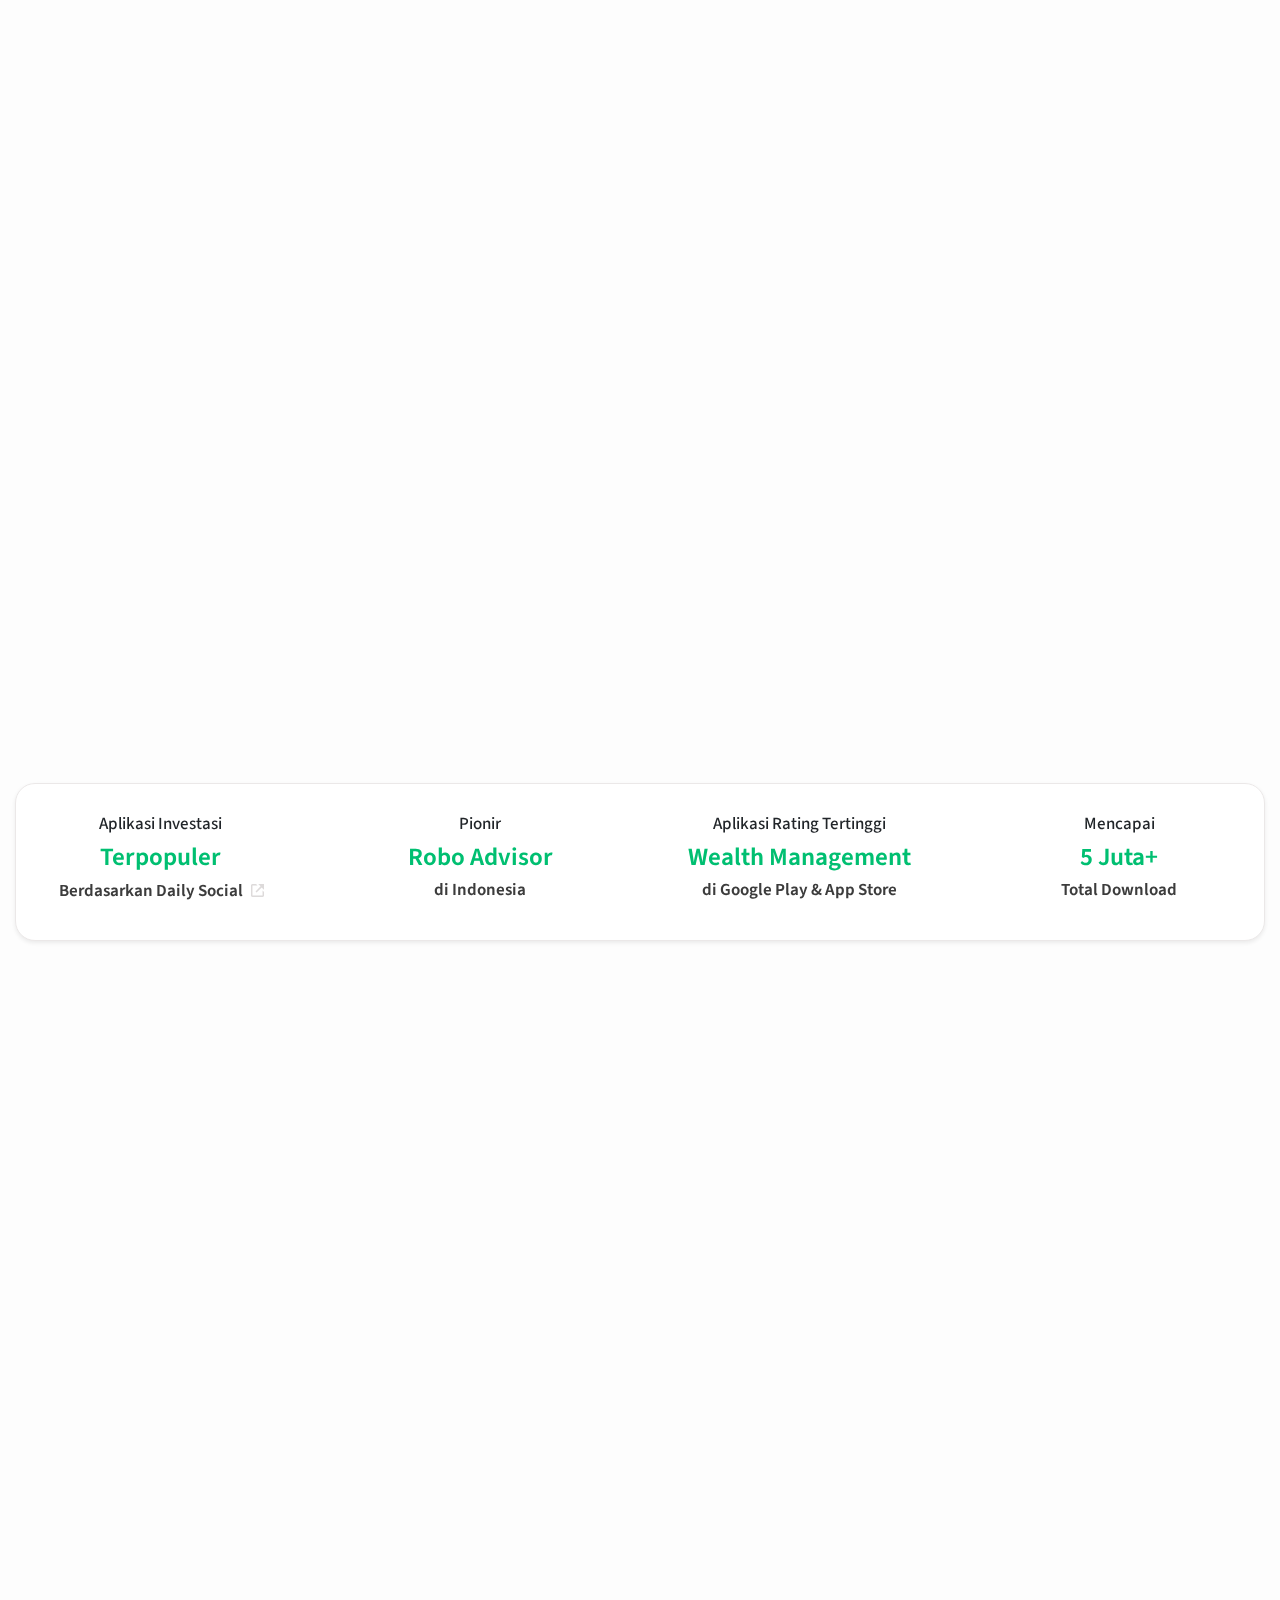
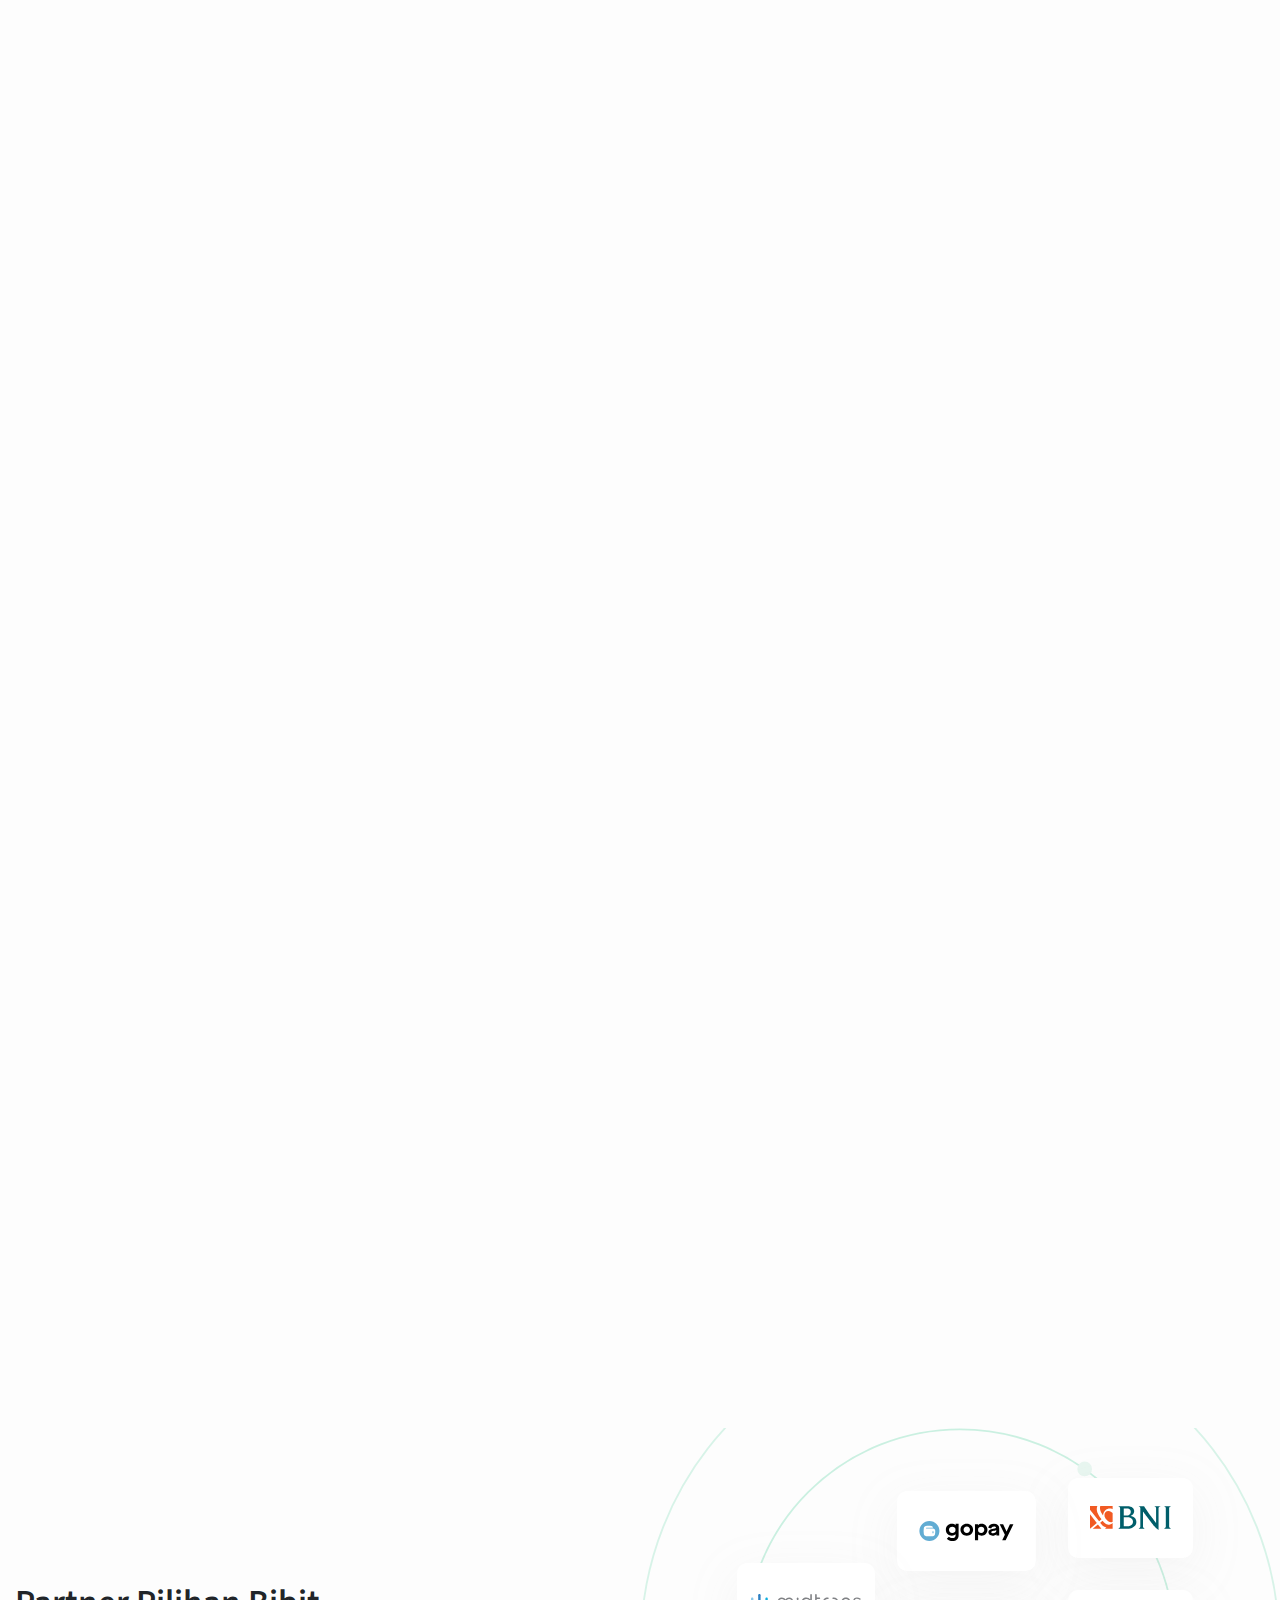
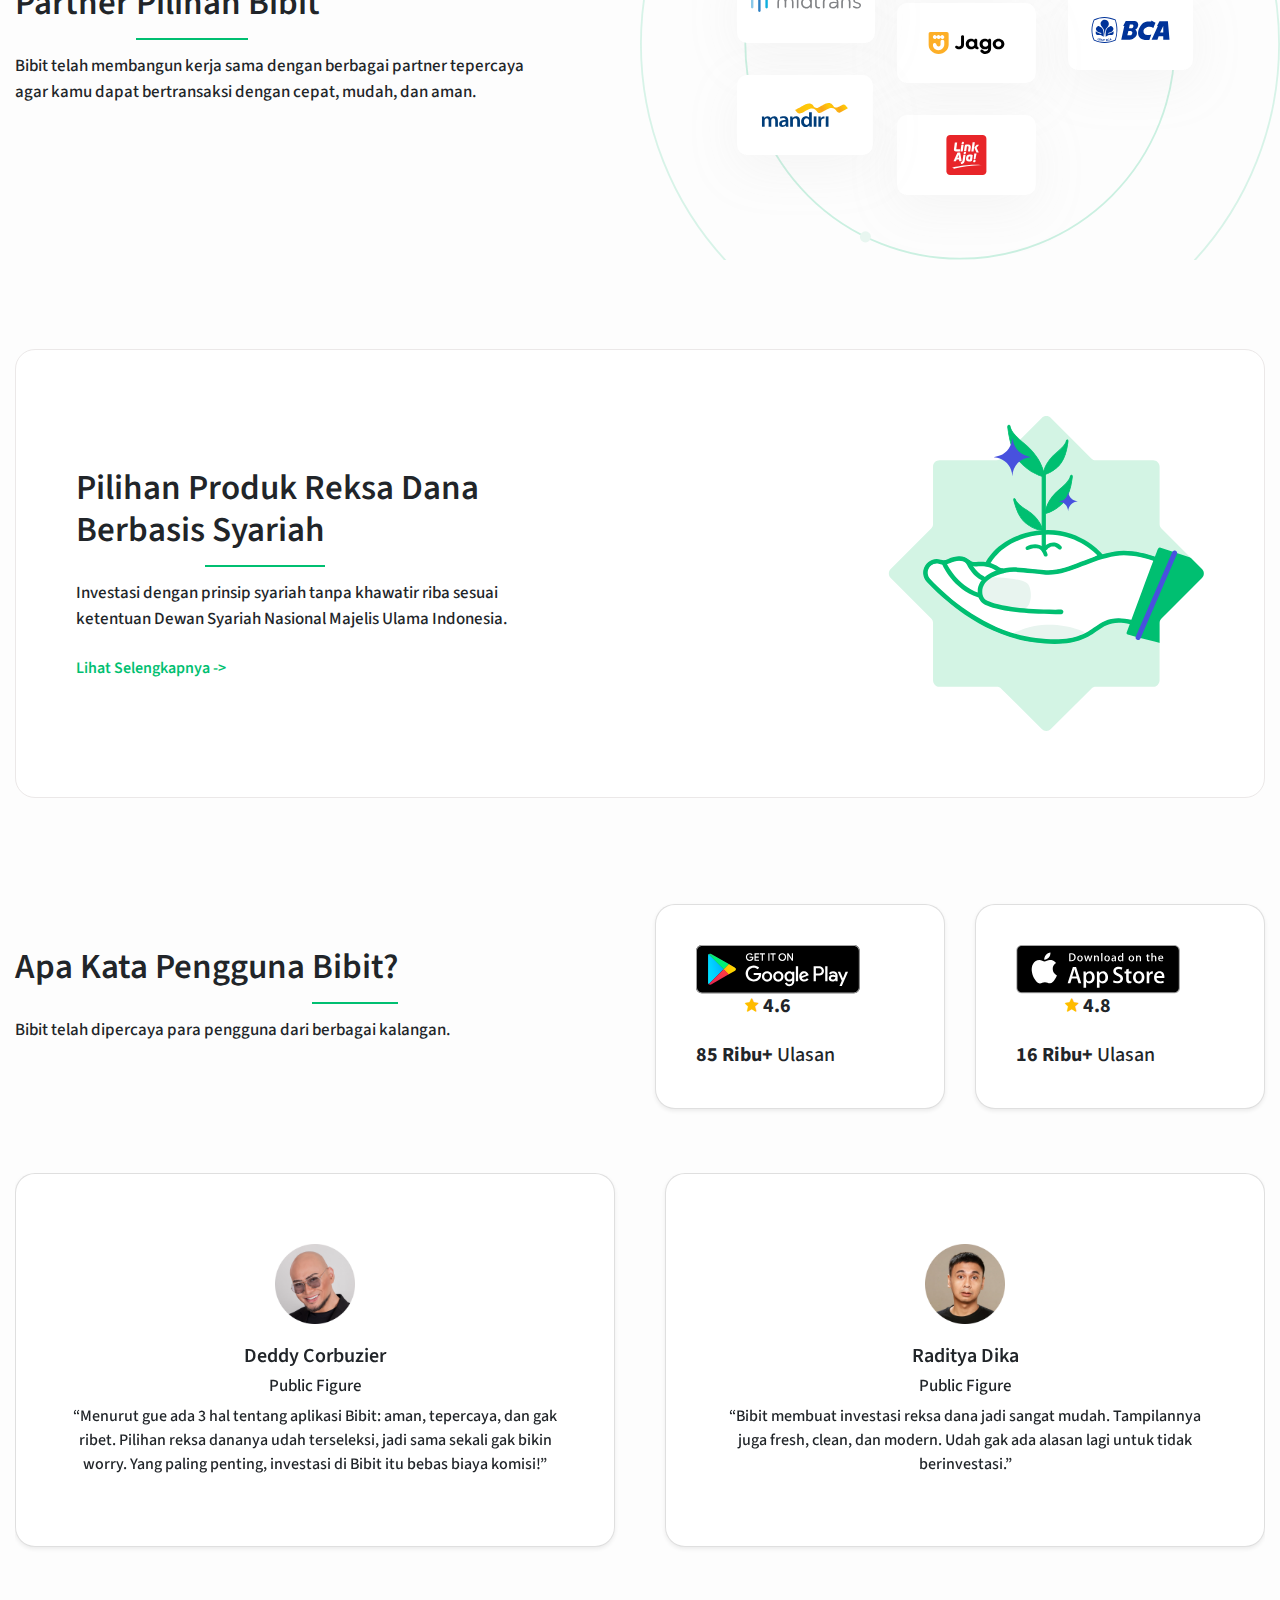
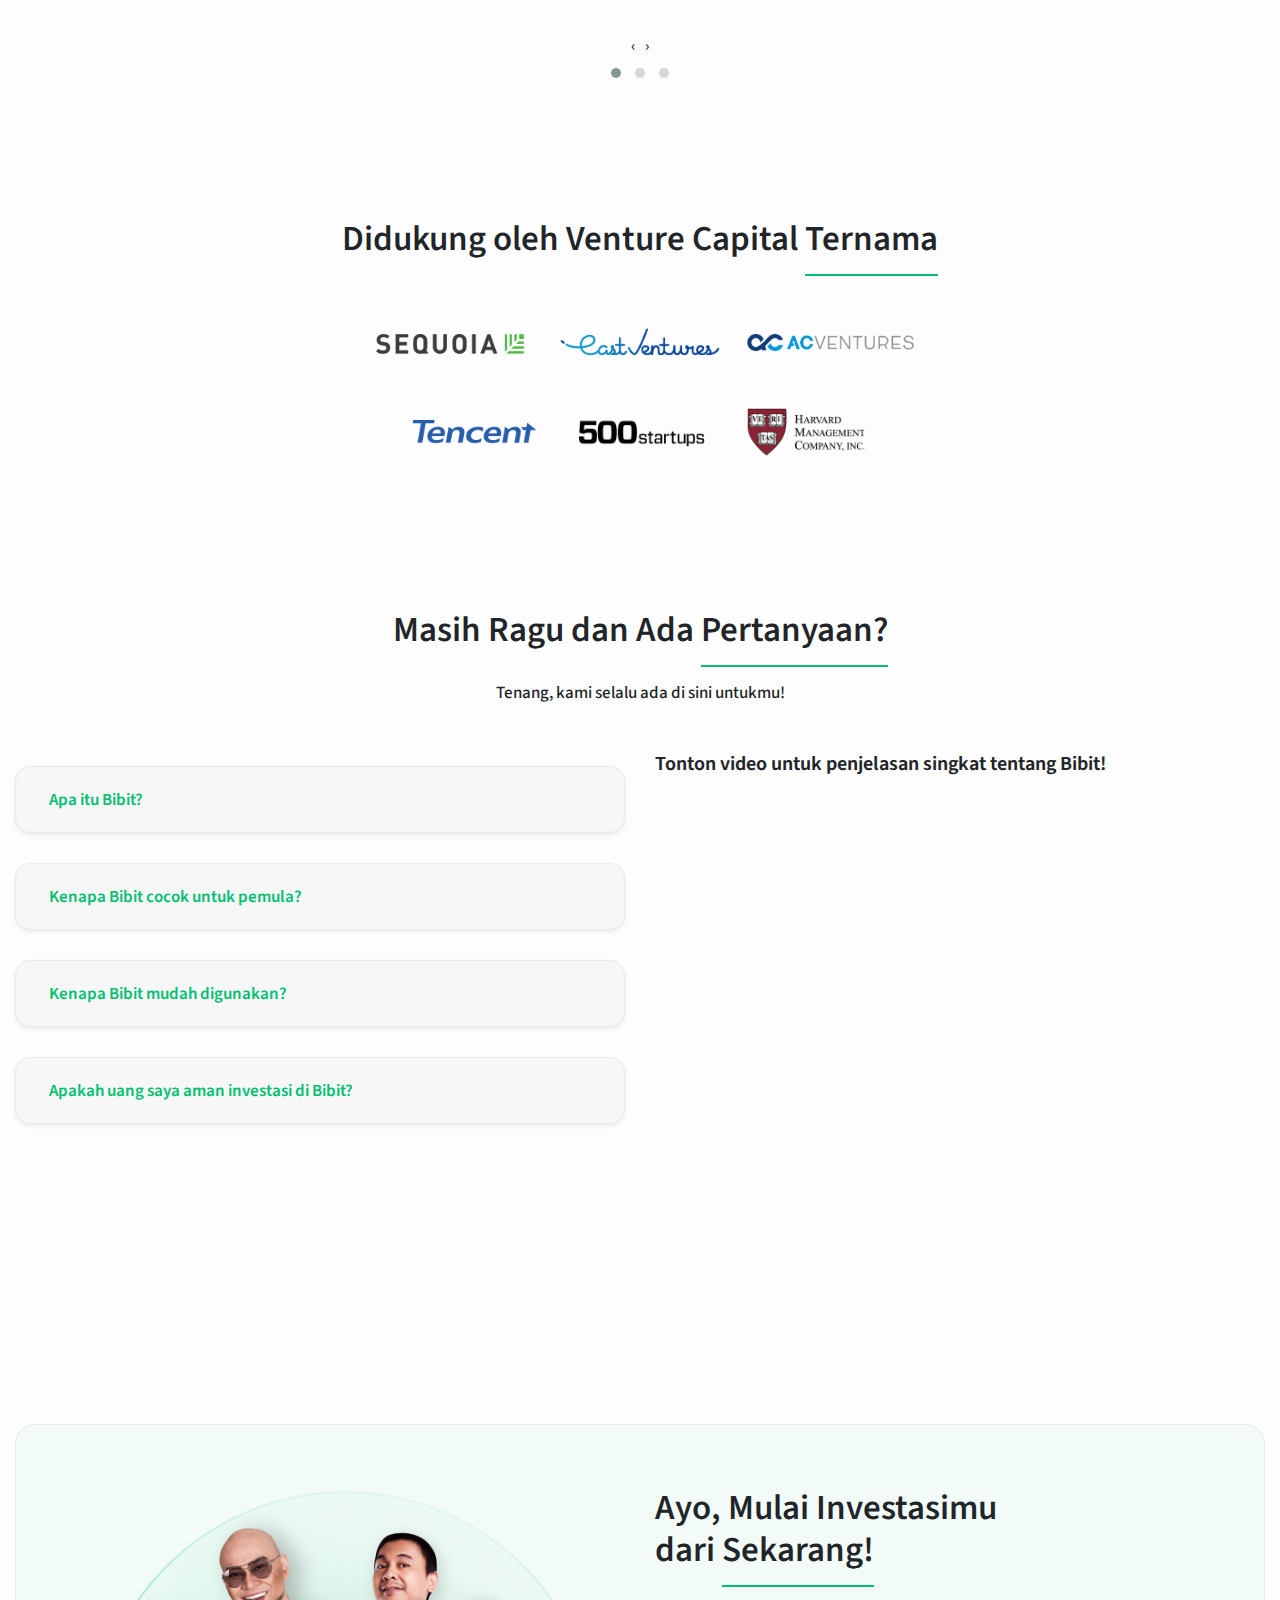
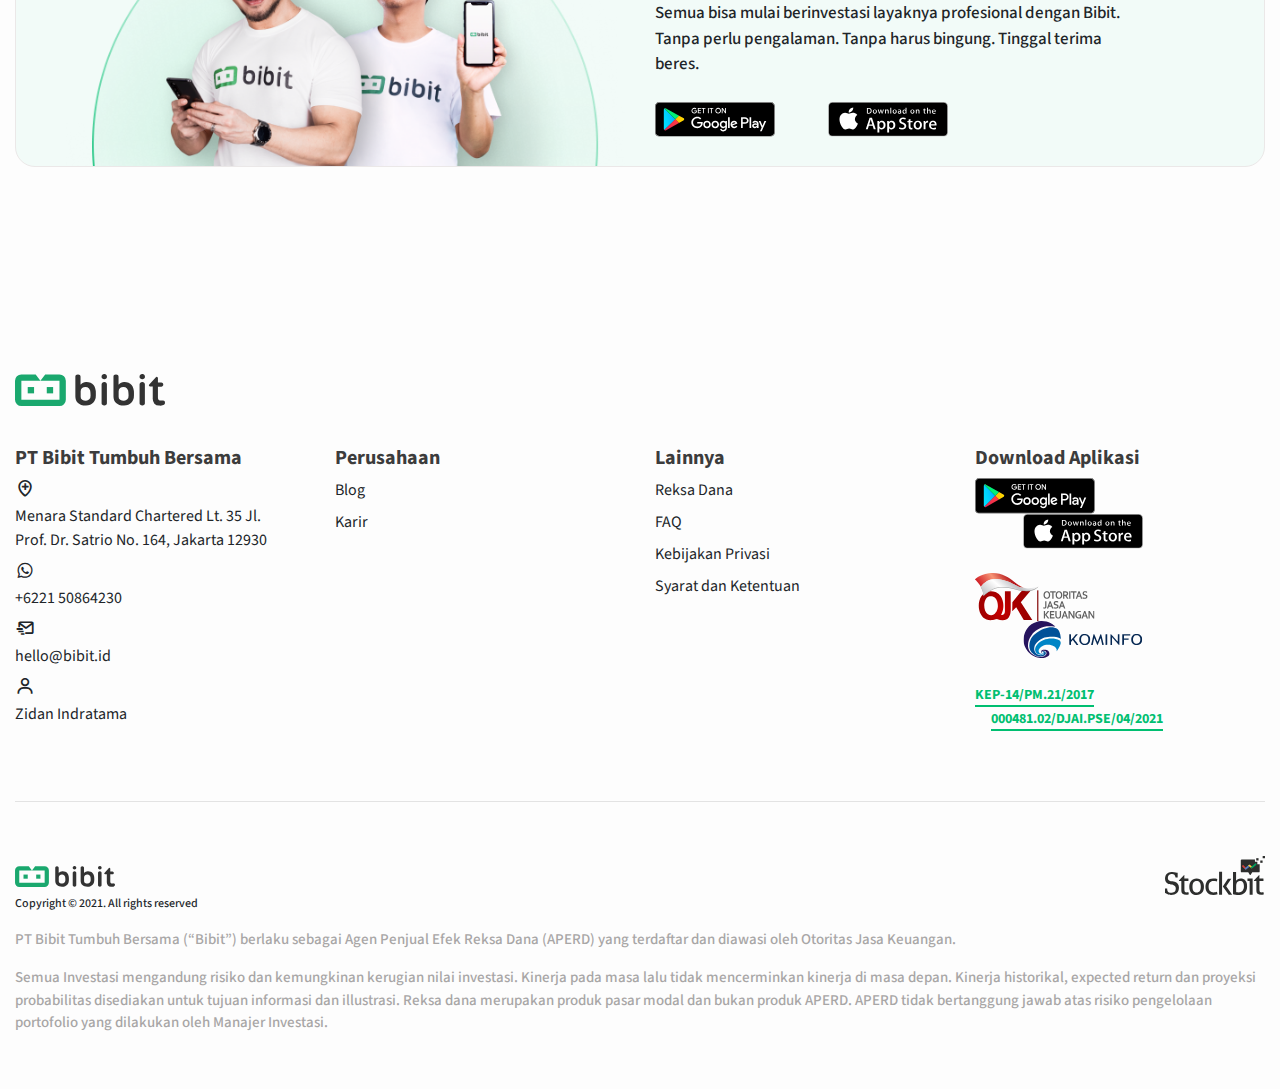
<file: index.html>
<!DOCTYPE html>
<html lang="en">
  <head>
    <meta charset="UTF-8" />
    <meta name="viewport" content="width=device-width, initial-scale=1.0" />

    <link
      rel="apple-touch-icon"
      sizes="180x180"
      href="assets/favicon/favicon.ico"
    />
    <link
      rel="icon"
      type="image/png"
      sizes="152x152"
      href="assets/favicon/bibit-152px.png"
    />
    <link
      rel="icon"
      type="image/png"
      sizes="120x120"
      href="assets/favicon/bibit-120px.png"
    />

    <!-- Primary Meta Tags -->
    <title>Bibit - Robo Advisor Investasi Reksadana</title>
    <meta name="title" content="Bibit - Robo Advisor Investasi Reksadana" />
    <meta
      name="description"
      content="Bibit clone dibuat oleh Zidan Indratama untuk keperluan Ulangan Akhir Semester"
    />

    <!-- Open Graph / Facebook -->
    <meta property="og:type" content="website" />
    <meta property="og:url" content="https://metatags.io/" />
    <meta
      property="og:title"
      content="Bibit - Robo Advisor Investasi Reksadana"
    />
    <meta
      property="og:description"
      content="Bibit clone dibuat oleh Zidan Indratama untuk keperluan Ulangan Akhir Semester"
    />
    <meta property="og:image" content="assets/images/gambar_buat_meta.JPG" />

    <!-- Twitter -->
    <meta property="twitter:card" content="summary_large_image" />
    <meta property="twitter:url" content="https://metatags.io/" />
    <meta
      property="twitter:title"
      content="Bibit - Robo Advisor Investasi Reksadana"
    />
    <meta
      property="twitter:description"
      content="Bibit clone dibuat oleh Zidan Indratama untuk keperluan Ulangan Akhir Semester"
    />
    <meta
      property="twitter:image"
      content="assets/images/gambar_buat_meta.JPG"
    />

    <!-- =====BOX ICONS===== -->
    <link
      href="https://cdn.jsdelivr.net/npm/boxicons@2.0.5/css/boxicons.min.css"
      rel="stylesheet"
    />

    <!-- ===== FONT AWESOME ===== -->
    <link
      rel="stylesheet"
      href="https://cdnjs.cloudflare.com/ajax/libs/font-awesome/5.11.2/css/all.min.css"
    />

    <!-- ===== AOS ===== -->
    <link href="https://unpkg.com/aos@2.3.1/dist/aos.css" rel="stylesheet" />

    <!-- ===== CSS ===== -->
    <link rel="stylesheet" href="assets/css/style.css" />
    <script src="https://unpkg.com/aos@2.3.1/dist/aos.js"></script>

    <!-- Bootstrap CSS -->
    <link
      rel="stylesheet"
      href="https://stackpath.bootstrapcdn.com/bootstrap/4.3.1/css/bootstrap.min.css"
      integrity="sha384-ggOyR0iXCbMQv3Xipma34MD+dH/1fQ784/j6cY/iJTQUOhcWr7x9JvoRxT2MZw1T"
      crossorigin="anonymous"
    />

    <link rel="stylesheet" href="assets/owl-carousel/owl.carousel.min.css" />
    <link
      rel="stylesheet"
      href="assets/owl-carousel/owl.theme.default.min.css"
    />
  </head>

  <body>
    <!--===== HEADER =====-->
    <header class="satu-header">
      <nav class="nav__jidan bd-grid">
        <div>
          <a href="index.html" class="nav__logo"
            ><img src="assets/images/logo-bibit.svg" alt="" class="img-fluid"
          /></a>
        </div>

        <div class="nav__toggle" id="nav-toggle">
          <i class="bx bx-menu-alt-right"></i>
        </div>

        <div class="nav__menu" id="nav-menu">
          <div class="nav__close" id="nav-close">
            <i class="bx bx-x"></i>
          </div>

          <ul class="nav__list align-items-center">
            <li class="nav__item">
              <a href="#home" class="nav__link">Home</a>
            </li>
            <li class="nav__item">
              <a href="#keunggulan" class="nav__link">Keunggulan</a>
            </li>
            <li class="nav__item">
              <a href="#sistem__keamanan" class="nav__link">Keamanan</a>
            </li>
            <li class="nav__item">
              <a href="#kata__pengguna" class="nav__link">Kata Pengguna</a>
            </li>
            <li class="nav__item">
              <a href="#faq__section" class="nav__link">FAQ</a>
            </li>
            <li class="nav__item">
              <a
                href="assets/pages/login.html"
                class="nav__link btn btn-lg button__nav btn-two"
                >Login</a
              >
            </li>
          </ul>
        </div>
      </nav>
    </header>

    <!--===== HERO LARGE SECTION =====-->
    <section class="hero mt-5 d-none d-xl-block" id="home">
      <div class="container">
        <div class="row mt-5">
          <div class="col-md-6 hero__text">
            <h1 class="hero__big">Investasi Reksa Dana</h1>
            <h1 class="hero__big">
              untuk
              <!-- <span class="hero__text-span hero__text-active">Pemula</span> -->
              <span class="hero__text-span hero__text-active">Pemula</span>
              <span class="hero__text-span">Mahasiswa</span>
              <span class="hero__text-span">Karyawan</span>
              <span class="hero__text-span">Wirausaha</span>
              <span class="hero__text-span">Pensiunan</span>
              <span class="hero__text-span">Semua</span>
            </h1>
            <p class="hero__description">
              Bikin uang kamu bekerja lebih keras demi
              <br />
              masa depan kamu.
            </p>
            <div class="hero__app">
              <div class="row">
                <div class="col-12">
                  <a href="">
                    <img
                      src="assets/images/app-store.svg"
                      class="image__app-hero img-fluid mr-3 mb-3"
                      alt=""
                    />
                  </a>
                  <a href=""
                    ><img
                      src="assets/images/play-store.svg"
                      class="image__app-hero img-fluid mb-3"
                      alt=""
                  /></a>
                </div>
                <div class="col-12 mt-4">
                  <a href=""
                    ><img
                      src="assets/images/logo-ojk.svg"
                      class="image__app-hero img-fluid mr-4"
                      alt=""
                  /></a>
                  <a href=""
                    ><img
                      src="assets/images/logo-kominfo.svg"
                      class="image__app-hero img-fluid"
                      alt=""
                  /></a>
                </div>
              </div>
            </div>
          </div>
          <div class="col-md-6 text-right hero__image-col">
            <img
              src="assets/images/hero-rev-2.svg"
              alt=""
              class="hero__image--bibit img-fluid"
            />
          </div>
        </div>
      </div>
    </section>

    <!--===== HERO MEDIUM SECTION =====-->
    <section class="hero mt-5 d-xl-none" id="home">
      <div class="container">
        <div class="row mt-5">
          <div class="col-md-12 hero__text text-center">
            <h1 class="hero__big">Investasi Reksa Dana</h1>
            <h1 class="hero__big">
              untuk
              <!-- <span class="hero__text-span hero__text-active">Pemula</span> -->
              <span class="text__hero-span-medium text__hero-medium-active"
                >Pemula</span
              >
              <span class="text__hero-span-medium">Mahasiswa</span>
              <span class="text__hero-span-medium">Karyawan</span>
              <span class="text__hero-span-medium">Wirausaha</span>
              <span class="text__hero-span-medium">Pensiunan</span>
              <span class="text__hero-span-medium">Semua</span>
            </h1>
            <p class="hero__description">
              Bikin uang kamu bekerja lebih keras demi
              <br />
              masa depan kamu.
            </p>
            <div class="hero__app">
              <div class="row">
                <div class="col-12">
                  <a href="">
                    <img
                      src="assets/images/app-store.svg"
                      class="image__app-hero img-fluid mr-3 mb-3"
                      alt=""
                    />
                  </a>
                  <a href=""
                    ><img
                      src="assets/images/play-store.svg"
                      class="image__app-hero img-fluid mb-3"
                      alt=""
                  /></a>
                </div>
                <div class="col-12 mt-4">
                  <a href=""
                    ><img
                      src="assets/images/logo-ojk.svg"
                      class="image__app-hero img-fluid mr-4"
                      alt=""
                  /></a>
                  <a href=""
                    ><img
                      src="assets/images/logo-kominfo.svg"
                      class="image__app-hero img-fluid"
                      alt=""
                  /></a>
                </div>
              </div>
            </div>
          </div>
        </div>
      </div>
    </section>

    <!--===== PENCAPAIAN LARGE SECTION =====-->
    <section
      class="pencapaian d-none d-xl-block"
      id="pencapaian"
      data-aos="fade-up"
      data-aos-duration="3000"
    >
      <div class="container">
        <div class="pencapaian__box shadow-sm">
          <div class="row text-center">
            <div class="col-3">
              <div class="pencapaian__box-content">
                <h4 class="pencapaian__title">Aplikasi Investasi</h4>
                <h2 class="pencapaian__big-title">Terpopuler</h2>
                <h3 class="pencapaian__medium-title">
                  <a href="" class="pencapaian__medium-link"
                    >Berdasarkan Daily Social</a
                  >
                  <i class="bx bx-link-external pencapaian__medium-icon"></i>
                </h3>
              </div>
            </div>
            <div class="col-3">
              <div class="pencapaian__box-content">
                <h4 class="pencapaian__title">Pionir</h4>
                <h2 class="pencapaian__big-title">Robo Advisor</h2>
                <h3 class="pencapaian__medium-title">di Indonesia</h3>
              </div>
            </div>
            <div class="col-3">
              <div class="pencapaian__box-content">
                <h4 class="pencapaian__title">Aplikasi Rating Tertinggi</h4>
                <h2 class="pencapaian__big-title">Wealth Management</h2>
                <h3 class="pencapaian__medium-title">
                  di Google Play & App Store
                </h3>
              </div>
            </div>
            <div class="col-3">
              <div class="pencapaian__box-content">
                <h4 class="pencapaian__title">Mencapai</h4>
                <h2 class="pencapaian__big-title">5 Juta+</h2>
                <h3 class="pencapaian__medium-title">Total Download</h3>
              </div>
            </div>
          </div>
        </div>
      </div>
    </section>

    <!--===== PENCAPAIAN MEDIUM SECTION =====-->
    <section
      class="pencapaian d-xl-none"
      id="pencapaian"
      data-aos="fade-up"
      data-aos-duration="3000"
    >
      <div class="container">
        <div class="owl-container mt-5">
          <div id="owl-carousel-pencapaian" class="owl-carousel owl-theme">
            <div class="item mb-5">
              <div
                class="card flex-fill shadow-sm h-100 pencapaian__box-medium"
              >
                <div class="card-body">
                  <div class="text-center">
                    <h4 class="pencapaian__title">Aplikasi Investasi</h4>
                    <h2 class="pencapaian__big-title">Terpopuler</h2>
                    <h3 class="pencapaian__medium-title">
                      <a href="" class="pencapaian__medium-link"
                        >Berdasarkan Daily Social</a
                      >
                      <i
                        class="bx bx-link-external pencapaian__medium-icon"
                      ></i>
                    </h3>
                  </div>
                </div>
              </div>
            </div>
            <div class="item mb-5">
              <div class="mb-5">
                <div
                  class="card flex-fill shadow-sm h-100 pencapaian__box-medium"
                >
                  <div class="card-body">
                    <div class="text-center">
                      <h4 class="pencapaian__title">Pionir</h4>
                      <h2 class="pencapaian__big-title">Robo Advisor</h2>
                      <h3 class="pencapaian__medium-title">di Indonesia</h3>
                    </div>
                  </div>
                </div>
              </div>
            </div>
            <div class="item mb-5">
              <div class="mb-5">
                <div
                  class="card flex-fill shadow-sm h-100 pencapaian__box-medium"
                >
                  <div class="card-body">
                    <div class="text-center">
                      <h4 class="pencapaian__title">
                        Aplikasi Rating Tertinggi
                      </h4>
                      <h2 class="pencapaian__big-title">Wealth Management</h2>
                      <h3 class="pencapaian__medium-title">
                        di Google Play & App Store
                      </h3>
                    </div>
                  </div>
                </div>
              </div>
            </div>
            <div class="item mb-5">
              <div class="mb-5">
                <div
                  class="card flex-fill shadow-sm h-100 pencapaian__box-medium"
                >
                  <div class="card-body">
                    <div class="text-center">
                      <h4 class="pencapaian__title">Mencapai</h4>
                      <h2 class="pencapaian__big-title">5 Juta+</h2>
                      <h3 class="pencapaian__medium-title">Total Download</h3>
                    </div>
                  </div>
                </div>
              </div>
            </div>
          </div>
        </div>
      </div>
    </section>

    <!--===== KEUNGGULAN SECTION =====-->
    <section class="keunggulan" id="keunggulan">
      <div class="container">
        <div
          class="title__section-heading text-center"
          data-aos="fade-up"
          data-aos-duration="3000"
        >
          <h1 class="big__title-heading">
            <span class="title__heading-noted">Keunggulan Investasi</span> Reksa
            Dana di Bibit
          </h1>
          <p class="title__heading-description">
            Bibit membantu investor pemula untuk memulai investasi tanpa perlu
            pengalaman.
          </p>
        </div>
        <div class="keunggulan__column">
          <div class="row">
            <div
              class="col-md-6 mb-5"
              data-aos="fade-up"
              data-aos-duration="3200"
            >
              <div class="card flex-fill shadow-sm keunggulan__column-content">
                <div class="card-body">
                  <div class="row align-items-center">
                    <div class="col-md-4">
                      <img
                        src="assets/images/value-1.svg"
                        alt=""
                        class="keunggulan__gambar img-fluid"
                      />
                    </div>
                    <div class="col-md-8">
                      <h3 class="keunggulan__title">Teknologi Robo Advisor</h3>
                      <p class="keunggulan__description">
                        Membantu seleksi reksa dana berkualitas yang sesuai
                        dengan profil risiko kamu.
                      </p>
                    </div>
                  </div>
                </div>
              </div>
            </div>
            <div
              class="col-md-6 mb-5"
              data-aos="fade-up"
              data-aos-duration="3400"
            >
              <div class="card flex-fill shadow-sm keunggulan__column-content">
                <div class="card-body">
                  <div class="row align-items-center">
                    <div class="col-md-4">
                      <img
                        src="assets/images/value-2.svg"
                        alt=""
                        class="keunggulan__gambar img-fluid"
                      />
                    </div>
                    <div class="col-md-8">
                      <h3 class="keunggulan__title">Gratis Biaya Komisi</h3>
                      <p class="keunggulan__description">
                        Gratis Biaya Komisi Semua transaksi pembelian dan
                        penjualan reksa dana tidak dipungut biaya komisi.
                      </p>
                    </div>
                  </div>
                </div>
              </div>
            </div>
            <div
              class="col-md-6 mb-5"
              data-aos="fade-up"
              data-aos-duration="3600"
            >
              <div class="card flex-fill shadow-sm keunggulan__column-content">
                <div class="card-body">
                  <div class="row align-items-center">
                    <div class="col-md-4">
                      <img
                        src="assets/images/value-3.svg"
                        alt=""
                        class="keunggulan__gambar img-fluid"
                      />
                    </div>
                    <div class="col-md-8">
                      <h3 class="keunggulan__title">Cairkan Kapan Saja</h3>
                      <p class="keunggulan__description">
                        Cairkan dana investasi kapan pun sewaktu kamu butuhkan
                        tanpa penalti.
                      </p>
                    </div>
                  </div>
                </div>
              </div>
            </div>
            <div
              class="col-md-6 mb-5"
              data-aos="fade-up"
              data-aos-duration="3800"
            >
              <div class="card flex-fill shadow-sm keunggulan__column-content">
                <div class="card-body">
                  <div class="row align-items-center">
                    <div class="col-md-4">
                      <img
                        src="assets/images/value-4.svg"
                        alt=""
                        class="keunggulan__gambar img-fluid"
                      />
                    </div>
                    <div class="col-md-8">
                      <h3 class="keunggulan__title">Mulai dari Rp100.000</h3>
                      <p class="keunggulan__description">
                        Investasi dapat kamu mulai tanpa harus mempunyai modal
                        yang besar.
                      </p>
                    </div>
                  </div>
                </div>
              </div>
            </div>
          </div>
        </div>
      </div>
    </section>

    <!--===== BERAGAM FITUR SECTION =====-->
    <section
      class="beragam__fitur"
      id="beragam__fitur"
      data-aos="fade-up"
      data-aos-duration="3200"
    >
      <div class="container">
        <div class="title__section-heading text-center">
          <h1 class="big__title-heading">
            Beragam Fitur yang
            <span class="title__heading-noted">Memudahkanmu Berinvestasi</span>
          </h1>
          <p class="title__heading-description">
            Bibit dirancang khusus untuk bantu kamu memulai investasi dengan
            mudah.
          </p>
        </div>
        <div class="beragam__fitur-lumayan">
          <div class="row align-items-center">
            <div class="col-9">
              <div class="tab-content" id="v-pills-tabContent">
                <div
                  class="tab-pane fade show active"
                  id="v-pills-goal"
                  role="tabpanel"
                  aria-labelledby="v-pills-goal-tab"
                >
                  <div class="fitur__content">
                    <div class="row align-items-center">
                      <div class="col-md-6">
                        <h3 class="fitur__description-title">
                          Rencanakan Investasi <br />
                          Sesuai Tujuan
                        </h3>
                        <p class="fitur__description-text">
                          Goal Setting membantu menghitung dan memantau target
                          dana agar kamu mencapai tujuan investasi dengan lebih
                          terencana.
                        </p>
                      </div>
                      <div class="col-md-6">
                        <img
                          src="assets/images/Goals-web.svg"
                          class="img-fluid"
                          alt=""
                        />
                      </div>
                    </div>
                  </div>
                </div>
                <div
                  class="tab-pane fade show"
                  id="v-pills-robo"
                  role="tabpanel"
                  aria-labelledby="v-pills-robo-tab"
                >
                  <div class="fitur__content">
                    <div class="row align-items-center">
                      <div class="col-md-6">
                        <h3 class="fitur__description-title">
                          Tinggal Ikutin Rekomendasi <br />
                          Robo Advisor
                        </h3>
                        <p class="fitur__description-text">
                          Robo Advisor memaksimalkan keuntungan kamu lewat
                          diversifikasi sambil menjaga risiko kamu.
                        </p>
                      </div>
                      <div class="col-md-6">
                        <img
                          src="assets/images/robo-advisor-web.svg"
                          class="img-fluid"
                          alt=""
                        />
                      </div>
                    </div>
                  </div>
                </div>
                <div
                  class="tab-pane fade show"
                  id="v-pills-autodebit"
                  role="tabpanel"
                  aria-labelledby="v-pills-autodebit-tab"
                >
                  <div class="fitur__content">
                    <div class="row align-items-center">
                      <div class="col-md-6">
                        <h3 class="fitur__description-title">
                          Nabung Berkala <br />

                          Secara Disiplin
                        </h3>
                        <p class="fitur__description-text">
                          Investasi rutin secara otomatis supaya kamu tetap
                          konsisten dan disiplin untuk mencapai target investasi
                          kamu.
                        </p>
                      </div>
                      <div class="col-md-6">
                        <img
                          src="assets/images/autodebit-web.svg"
                          class="img-fluid"
                          alt=""
                        />
                      </div>
                    </div>
                  </div>
                </div>
              </div>
            </div>
            <div class="col-3 nav__garis">
              <div
                class="nav flex-column nav-pills"
                id="v-pills-tab"
                role="tablist"
                aria-orientation="vertical"
              >
                <i
                  class="bx bx-up-arrow-alt arrow__keunggulan-atas text-center"
                ></i>
                <a
                  class="nav-link active"
                  id="v-pills-goal-tab"
                  data-toggle="pill"
                  href="#v-pills-goal"
                  role="tab"
                  aria-controls="v-pills-goal"
                  aria-selected="true"
                  >Goal Setting</a
                >
                <a
                  class="nav-link"
                  id="v-pills-robo-tab"
                  data-toggle="pill"
                  href="#v-pills-robo"
                  role="tab"
                  aria-controls="v-pills-robo"
                  aria-selected="false"
                  >Robo</a
                >
                <a
                  class="nav-link"
                  id="v-pills-autodebit-tab"
                  data-toggle="pill"
                  href="#v-pills-autodebit"
                  role="tab"
                  aria-controls="v-pills-autodebit"
                  aria-selected="false"
                  >Auto Debit</a
                >
                <i
                  class="
                    bx bx-down-arrow-alt
                    arrow__keunggulan-bawah
                    text-center
                  "
                ></i>
              </div>
            </div>
          </div>
        </div>
        <div class="beragam__fitur-kecil">
          <div class="">
            <div class="owl-carousel owl-theme" id="owl-carousel-fitur">
              <div class="text-center">
                <div class="beragam__fitur-content">
                  <h4 class="nama__fitur">Goal Setting</h4>
                  <h2 class="nama__fitur-tagline">
                    Rencanakan Investasi <br />Sesuai Tujuan
                  </h2>
                  <p class="nama__fitur-deskripsi">
                    Goal Setting membantu menghitung dan memantau target dana
                    agar kamu mencapai tujuan investasi dengan lebih terencana.
                  </p>
                  <img
                    src="assets/images/feature-1-mobile.svg"
                    alt=""
                    class="img-fluid gambar__fitur-mobile"
                  />
                </div>
              </div>
              <div class="text-center">
                <div class="beragam__fitur-content">
                  <h4 class="nama__fitur">Robo Advisor</h4>
                  <h2 class="nama__fitur-tagline">
                    Tinggal Ikutin <br />
                    Rekomendasi Robo Advisor
                  </h2>
                  <p class="nama__fitur-deskripsi">
                    Robo Advisor memaksimalkan keuntungan kamu lewat
                    diversifikasi sambil menjaga risiko kamu.
                  </p>
                  <img
                    src="assets/images/feature-2-mobile.svg"
                    alt=""
                    class="img-fluid gambar__fitur-mobile"
                  />
                </div>
              </div>
              <div class="text-center">
                <div class="beragam__fitur-content">
                  <h4 class="nama__fitur">Autodebit</h4>
                  <h2 class="nama__fitur-tagline">
                    Nabung Berkala<br />
                    Secara Disiplin
                  </h2>
                  <p class="nama__fitur-deskripsi">
                    Investasi rutin secara otomatis supaya kamu tetap konsisten
                    dan disiplin untuk mencapai target investasi kamu.
                  </p>
                  <img
                    src="assets/images/feature-3-mobile.svg"
                    alt=""
                    class="img-fluid gambar__fitur-mobile"
                  />
                </div>
              </div>
            </div>
          </div>
        </div>
      </div>
    </section>

    <!--===== SISTEM KEAMANAN BERLAPIS SECTION =====-->
    <section class="sistem__keamanan" id="sistem__keamanan">
      <div class="container">
        <div
          class="title__section-heading text-center"
          data-aos="fade-up"
          data-aos-duration="3000"
        >
          <h1 class="big__title-heading">
            <span class="title__heading-noted">Sistem Keamanan Berlapis</span>
          </h1>
          <p class="title__heading-description">
            Investasi reksa dana di Bibit dengan rasa aman dan nyaman.
          </p>
        </div>
        <div class="sistem__keamanan-content">
          <div class="row align-items-center">
            <div
              class="col-md-6 flex-fill mb-5"
              data-aos="fade-up"
              data-aos-duration="3200"
            >
              <div class="row">
                <div class="col-3 text-center">
                  <img
                    src="assets/images/security-1.svg"
                    alt=""
                    class="img-fluid sistem__keamanan-gambar"
                  />
                </div>
                <div class="col-9">
                  <h3 class="sistem__keamanan-title">Keamanan Dana Terjaga</h3>
                  <p class="sistem__keamanan-description">
                    Dana yang kamu investasikan sepenuhnya akan disimpan secara
                    aman di Bank Kustodian.
                  </p>
                </div>
              </div>
            </div>
            <div
              class="col-md-6 flex-fill mb-5"
              data-aos="fade-up"
              data-aos-duration="3400"
            >
              <div class="row">
                <div class="col-3 text-center">
                  <img
                    src="assets/images/security-2.svg"
                    alt=""
                    class="img-fluid sistem__keamanan-gambar"
                  />
                </div>
                <div class="col-9">
                  <h3 class="sistem__keamanan-title">
                    Proses Pencairan Terverifikasi
                  </h3>
                  <p class="sistem__keamanan-description">
                    Dana investasimu hanya bisa dicairkan ke rekening atas nama
                    kamu yang tercatat di KTP.
                  </p>
                </div>
              </div>
            </div>
            <div
              class="col-md-6 flex-fill mb-5"
              data-aos="fade-up"
              data-aos-duration="3600"
            >
              <div class="row">
                <div class="col-3 text-center">
                  <img
                    src="assets/images/security-3.svg"
                    alt=""
                    class="img-fluid sistem__keamanan-gambar"
                  />
                </div>
                <div class="col-9">
                  <h3 class="sistem__keamanan-title">Data Akun Terlindungi</h3>
                  <p class="sistem__keamanan-description">
                    Dukungan sistem biometrik seperti Face ID dan Fingerprint
                    dapat membatasi orang lain untuk mengakses akunmu.
                  </p>
                </div>
              </div>
            </div>
            <div
              class="col-md-6 flex-fill mb-5"
              data-aos="fade-up"
              data-aos-duration="3800"
            >
              <div class="row">
                <div class="col-3 text-center">
                  <img
                    src="assets/images/security-4.svg"
                    alt=""
                    class="img-fluid sistem__keamanan-gambar"
                  />
                </div>
                <div class="col-9">
                  <h3 class="sistem__keamanan-title">
                    Fitur Pengenal Perangkat
                  </h3>
                  <p class="sistem__keamanan-description">
                    Kamu akan mendapatkan email notifikasi untuk setiap
                    aktivitas login yang mencurigakan.
                  </p>
                </div>
              </div>
            </div>
          </div>
        </div>
      </div>
    </section>

    <!--===== PARTNER PILIHAN BIBIT SECTION =====-->
    <section class="partner__pilihan" id="partner__pilihan">
      <div class="container">
        <div class="row align-items-center">
          <div class="col-md-6">
            <h1 class="big__title-heading">
              Partner <span class="title__heading-noted"> Pilihan </span>Bibit
            </h1>
            <p class="title__heading-description">
              Bibit telah membangun kerja sama dengan berbagai partner tepercaya
              <br />
              agar kamu dapat bertransaksi dengan cepat, mudah, dan aman.
            </p>
          </div>
          <div class="col-md-6 partner__pilihan-background text-center">
            <img
              src="assets/images/partner-payment.svg"
              alt=""
              class="img-fluid partner__pilihan-gambar partner__pilihan-active"
            />
            <img
              src="assets/images/partner-mi1.png"
              alt=""
              class="img-fluid partner__pilihan-gambar"
            />
            <img
              src="assets/images/partner-mi2.png"
              alt=""
              class="img-fluid partner__pilihan-gambar"
            />
          </div>
        </div>
      </div>
    </section>

    <!--===== REKSADANA SYARIAH SECTION =====-->
    <section class="reksadana__syariah" id="reksadana__syariah">
      <div class="container">
        <div class="reksadana__syariah-content">
          <div class="row align-items-center">
            <div class="col-md-6 my-3">
              <h1 class="big__title-heading">
                Pilihan Produk Reksa Dana <br />
                Berbasis<span class="title__heading-noted"> Syariah</span>
              </h1>
              <p class="title__heading-description mb-4">
                Investasi dengan prinsip syariah tanpa khawatir riba sesuai
                <br />
                ketentuan Dewan Syariah Nasional Majelis Ulama Indonesia.
              </p>
              <a href="" class="title__heading-link">Lihat Selengkapnya -></a>
            </div>
            <div class="col-md-6 text-right my-3">
              <img
                src="assets/images/syariah-illustration.svg"
                alt=""
                class="img-fluid reksadana__syariah-gambar"
              />
            </div>
          </div>
        </div>
      </div>
    </section>

    <!--===== KATA PENGGUNA BIBIT SECTION =====-->
    <section class="kata__pengguna" id="kata__pengguna">
      <div class="container">
        <div class="row align-items-center">
          <div class="col-md-6 my-3">
            <h1 class="big__title-heading">
              Apa Kata Pengguna <span class="title__heading-noted">Bibit?</span>
            </h1>
            <p class="title__heading-description mb-4">
              Bibit telah dipercaya para pengguna dari berbagai kalangan.
            </p>
          </div>
          <div class="col-md-6 my-3">
            <div class="row">
              <div class="col-6">
                <div class="card-deck">
                  <div class="card flex-fill shadow-sm kata__pengguna-content">
                    <div class="card-body rounded">
                      <div class="d-inline">
                        <img
                          src="assets/images/play-store.svg"
                          alt=""
                          class="img-fluid"
                        />
                      </div>
                      <div class="d-inline ml-5">
                        <i class="bx bxs-star icon__rating"></i>
                        <h5
                          class="d-inline text__rating highlight__text-rating"
                        >
                          4.6
                        </h5>
                      </div>
                      <h5 class="my-3 mt-4">
                        <span class="highlight__text-rating">85 Ribu+</span>
                        Ulasan
                      </h5>
                    </div>
                  </div>
                </div>
              </div>
              <div class="col-6">
                <div class="card-deck">
                  <div class="card flex-fill shadow-sm kata__pengguna-content">
                    <div class="card-body rounded">
                      <div class="d-inline">
                        <img
                          src="assets/images/app-store.svg"
                          alt=""
                          class="img-fluid"
                        />
                      </div>
                      <div class="d-inline ml-5">
                        <i class="bx bxs-star icon__rating"></i>
                        <h5
                          class="d-inline text__rating highlight__text-rating"
                        >
                          4.8
                        </h5>
                      </div>
                      <h5 class="my-3 mt-4">
                        <span class="highlight__text-rating">16 Ribu+</span>
                        Ulasan
                      </h5>
                    </div>
                  </div>
                </div>
              </div>
            </div>
          </div>
        </div>
        <div id="owl-carousel-pengguna" class="owl-carousel owl-theme mt-5">
          <div class="item mb-5">
            <div
              class="card flex-fill shadow-sm keunggulan__column-content h-100"
            >
              <div class="card-body">
                <div class="row align-items-center">
                  <div class="col-md-12">
                    <img
                      src="assets/images/deddy.png"
                      alt=""
                      class="review__gambar img-fluid"
                    />
                  </div>
                  <div class="col-md-12 text-center">
                    <h4 class="review__nama">Deddy Corbuzier</h4>
                    <h5 class="review__pekerjaan">Public Figure</h5>
                    <p class="review__text">
                      “Menurut gue ada 3 hal tentang aplikasi Bibit: aman,
                      tepercaya, dan gak ribet. Pilihan reksa dananya udah
                      terseleksi, jadi sama sekali gak bikin worry. Yang paling
                      penting, investasi di Bibit itu bebas biaya komisi!”
                    </p>
                  </div>
                </div>
              </div>
            </div>
          </div>
          <div class="item mb-5">
            <div
              class="card flex-fill shadow-sm keunggulan__column-content h-100"
            >
              <div class="card-body">
                <div class="row align-items-center">
                  <div class="col-md-12">
                    <img
                      src="assets/images/radit.png"
                      alt=""
                      class="review__gambar img-fluid"
                    />
                  </div>
                  <div class="col-md-12 text-center">
                    <h4 class="review__nama">Raditya Dika</h4>
                    <h5 class="review__pekerjaan">Public Figure</h5>
                    <p class="review__text">
                      “Bibit membuat investasi reksa dana jadi sangat mudah.
                      Tampilannya juga fresh, clean, dan modern. Udah gak ada
                      alasan lagi untuk tidak berinvestasi.”
                    </p>
                  </div>
                </div>
              </div>
            </div>
          </div>
          <div class="item mb-5">
            <div
              class="card flex-fill shadow-sm keunggulan__column-content h-100"
            >
              <div class="card-body">
                <div class="row align-items-center">
                  <div class="col-md-12">
                    <img
                      src="assets/images/anisa.png"
                      alt=""
                      class="review__gambar img-fluid"
                    />
                  </div>
                  <div class="col-md-12 text-center">
                    <h4 class="review__nama">Annisa Steviani</h4>
                    <h5 class="review__pekerjaan">Financial Expert</h5>
                    <p class="review__text">
                      “Bibit adalah aplikasi yang selalu aku sarankan untuk
                      investor reksa dana pemula karena UI/UX yang gampang
                      dimengerti, plus ada bantuan Robo Advisor pula untuk
                      pemilihan produknya. Recommended!”
                    </p>
                  </div>
                </div>
              </div>
            </div>
          </div>
          <div class="item mb-5">
            <div
              class="card flex-fill shadow-sm keunggulan__column-content h-100"
            >
              <div class="card-body">
                <div class="row align-items-center">
                  <div class="col-md-12">
                    <img
                      src="assets/images/doddy.png"
                      alt=""
                      class="review__gambar img-fluid"
                    />
                  </div>
                  <div class="col-md-12 text-center">
                    <h4 class="review__nama">Doddy Prayogo</h4>
                    <h5 class="review__pekerjaan">Financial Expert</h5>
                    <p class="review__text">
                      “Bibit adalah aplikasi investasi reksa dana terbaik yang
                      pernah saya coba. User interface-nya bagus serta banyak
                      fitur unggulan yang memudahkan dalam berinvestasi.”
                    </p>
                  </div>
                </div>
              </div>
            </div>
          </div>
          <div class="item mb-5">
            <div
              class="card flex-fill shadow-sm keunggulan__column-content h-100"
            >
              <div class="card-body">
                <div class="row align-items-center">
                  <div class="col-md-12">
                    <img
                      src="assets/images/kefas.png"
                      alt=""
                      class="review__gambar img-fluid"
                    />
                  </div>
                  <div class="col-md-12 text-center">
                    <h4 class="review__nama">Kefas Evander</h4>
                    <h5 class="review__pekerjaan">Financial Expert</h5>
                    <p class="review__text">
                      “Bibit sangat luar biasa bermanfaat buat saya. Beli reksa
                      dana jadi lebih gampang karena user-friendly, pilihan
                      lengkap, dan pokoknya praktis banget! Sejak ada Bibit,
                      udah gak pernah deh lirik platform reksa dana lainnya!”
                    </p>
                  </div>
                </div>
              </div>
            </div>
          </div>
          <div class="item mb-5">
            <div
              class="card flex-fill shadow-sm keunggulan__column-content h-100"
            >
              <div class="card-body">
                <div class="row align-items-center">
                  <div class="col-md-12">
                    <img
                      src="assets/images/philip.png"
                      alt=""
                      class="review__gambar img-fluid"
                    />
                  </div>
                  <div class="col-md-12 text-center">
                    <h4 class="review__nama">Philip Mulyana</h4>
                    <h5 class="review__pekerjaan">Financial Expert</h5>
                    <p class="review__text">
                      “Saya sudah jadi pengguna Bibit sejak launching pertama
                      kali. Invest reksa dana jadi gampang banget, termasuk cari
                      informasi tambahan untuk analisa reksa dana. Fitur Robo
                      Advisor cocok buat kamu yang pemula.”
                    </p>
                  </div>
                </div>
              </div>
            </div>
          </div>
        </div>
      </div>
    </section>

    <!--===== DUKUNGAN SECTION =====-->
    <section class="dukungan__bibit" id="dukungan__bibit">
      <div class="container">
        <div class="title__section-heading text-center">
          <h1 class="big__title-heading">
            Didukung oleh Venture Capital
            <span class="title__heading-noted">Ternama</span>
          </h1>
        </div>
        <div class="beragam__fitur-lumayan">
          <div class="gambar__dukungan-logo text-center">
            <img
              src="assets/images/sequoia.png"
              alt=""
              class="img-fluid gambar__dukungan-1"
            />
            <img
              src="assets/images/eastventures.png"
              alt=""
              class="img-fluid gambar__dukungan-1"
            />
            <img
              src="assets/images/acventures.png"
              alt=""
              class="img-fluid gambar__dukungan-1"
            />
            <br />
            <img
              src="assets/images/tencent.png"
              alt=""
              class="img-fluid gambar__dukungan-2"
            />
            <img
              src="assets/images/500startups.png"
              alt=""
              class="img-fluid gambar__dukungan-2"
            />
            <img
              src="assets/images/hardvard.png"
              alt=""
              class="img-fluid gambar__dukungan-2"
            />
          </div>
        </div>
        <div class="beragam__fitur-kecil">
          <div id="owl-carousel-dukungan" class="owl-carousel owl-theme">
            <img src="assets/images/sequoia.png" alt="" class="img-fluid" />
            <img
              src="assets/images/eastventures.png"
              alt=""
              class="img-fluid"
            />
            <img src="assets/images/acventures.png" alt="" class="img-fluid" />
            <img src="assets/images/tencent.png" alt="" class="img-fluid" />
            <img src="assets/images/500startups.png" alt="" class="img-fluid" />
            <img src="assets/images/hardvard.png" alt="" class="img-fluid" />
          </div>
        </div>
      </div>
    </section>

    <!--===== FAQ SECTION =====-->
    <section class="faq__section" id="faq__section">
      <div class="container">
        <div class="title__section-heading text-center">
          <h1 class="big__title-heading">
            Masih Ragu dan Ada
            <span class="title__heading-noted">Pertanyaan?</span>
          </h1>
          <p class="title__heading-description">
            Tenang, kami selalu ada di sini untukmu!
          </p>
        </div>
        <div class="row align-items-center">
          <div class="col-md-6">
            <div class="accordion" id="accordionExample">
              <div class="card accordion__faq-bibit shadow-sm">
                <div class="card-header" id="headingOne">
                  <h2 class="mb-0">
                    <button
                      class="btn btn-link text__accordion-faq"
                      type="button"
                      data-toggle="collapse"
                      data-target="#collapseOne"
                      aria-expanded="true"
                      aria-controls="collapseOne"
                    >
                      Apa itu Bibit?
                    </button>
                  </h2>
                </div>

                <div
                  id="collapseOne"
                  class="collapse"
                  aria-labelledby="headingOne"
                  data-parent="#accordionExample"
                >
                  <div class="card-body">
                    <p class="faq__description">
                      Bibit adalah aplikasi reksa dana yang membantu investor
                      pemula mulai berinvestasi. Siapa pun bisa langsung
                      investasi dengan optimal sesuai dengan level risiko. Tanpa
                      perlu pengalaman. Tanpa harus bingung. Tinggal terima
                      beres.
                    </p>
                  </div>
                </div>
              </div>
              <div class="card accordion__faq-bibit shadow-sm">
                <div class="card-header" id="headingTwo">
                  <h2 class="mb-0">
                    <button
                      class="btn btn-link collapsed text__accordion-faq"
                      type="button"
                      data-toggle="collapse"
                      data-target="#collapseTwo"
                      aria-expanded="false"
                      aria-controls="collapseTwo"
                    >
                      Kenapa Bibit cocok untuk pemula?
                    </button>
                  </h2>
                </div>
                <div
                  id="collapseTwo"
                  class="collapse"
                  aria-labelledby="headingTwo"
                  data-parent="#accordionExample"
                >
                  <div class="card-body">
                    <p class="faq__description">
                      Bibit menggunakan teknologi Robo Advisor, yang dapat
                      membantu pemula untuk memilih reksa dana berkualitas yang
                      cocok secara otomatis berdasarkan umur, penghasilan, dan
                      toleransi terhadap risiko.
                    </p>
                  </div>
                </div>
              </div>
              <div class="card accordion__faq-bibit shadow-sm">
                <div class="card-header" id="headingThree">
                  <h2 class="mb-0">
                    <button
                      class="btn btn-link collapsed text__accordion-faq"
                      type="button"
                      data-toggle="collapse"
                      data-target="#collapseThree"
                      aria-expanded="false"
                      aria-controls="collapseThree"
                    >
                      Kenapa Bibit mudah digunakan?
                    </button>
                  </h2>
                </div>
                <div
                  id="collapseThree"
                  class="collapse"
                  aria-labelledby="headingThree"
                  data-parent="#accordionExample"
                >
                  <div class="card-body">
                    <p class="faq__description">
                      Pembukaan rekening, pembelian hingga pencairan reksa dana
                      bisa dilakukan secara online lewat aplikasi. Desain
                      aplikasi juga sederhana dan mudah dipahami pengguna.
                    </p>
                  </div>
                </div>
              </div>
              <div class="card accordion__faq-bibit shadow-sm">
                <div class="card-header" id="headingFour">
                  <h2 class="mb-0">
                    <button
                      class="btn btn-link collapsed text__accordion-faq"
                      type="button"
                      data-toggle="collapse"
                      data-target="#collapseFour"
                      aria-expanded="false"
                      aria-controls="collapseFour"
                    >
                      Apakah uang saya aman investasi di Bibit?
                    </button>
                  </h2>
                </div>
                <div
                  id="collapseFour"
                  class="collapse"
                  aria-labelledby="headingFour"
                  data-parent="#accordionExample"
                >
                  <div class="card-body">
                    <p class="faq__description">
                      Tidak perlu khawatir uangmu disalahgunakan oleh Bibit,
                      dana investasimu tersimpan aman di Bank Kustodian. Selain
                      itu, Bibit juga sudah terdaftar dan diawasi oleh Otoritas
                      Jasa Keuangan (OJK).
                    </p>
                  </div>
                </div>
              </div>
            </div>
          </div>
          <div class="col-md-6">
            <h4 class="faq__video">
              Tonton video untuk penjelasan singkat tentang Bibit!
            </h4>
            <div class="embed-responsive embed-responsive-16by9">
              <iframe
                class="embed-responsive-item"
                src="https://www.youtube.com/embed/krrJJTvhiaQ"
                title="YouTube video player"
                frameborder="0"
                allow="accelerometer; autoplay; clipboard-write; encrypted-media; gyroscope; picture-in-picture"
                allowfullscreen
              ></iframe>
            </div>
          </div>
        </div>
      </div>
    </section>

    <!--===== MULAI INVESTASI SECTION =====-->
    <section class="mulai__investasi" id="mulai__investasi">
      <div class="container">
        <div class="mulai__investasi-content">
          <div class="row align-items-center">
            <div class="col-md-6">
              <img
                src="assets/images/image-foot-banner-web.png"
                alt=""
                class="
                  img-fluid
                  reksadana__syariah-gambar
                  mulai__investasi-gambar
                "
              />
            </div>
            <div class="col-md-6">
              <h1 class="big__title-heading">
                Ayo, Mulai Investasimu <br />dari
                <span class="title__heading-noted"> Sekarang!</span>
              </h1>
              <p class="title__heading-description mb-4">
                Semua bisa mulai berinvestasi layaknya profesional dengan Bibit.
                <br />
                Tanpa perlu pengalaman. Tanpa harus bingung. Tinggal terima
                <br />
                beres.
              </p>
              <img
                src="assets/images/play-store.svg"
                alt=""
                class="img-fluid gambar__footer-store mulai__kiri mb-3"
              />
              <img
                src="assets/images/app-store.svg"
                alt=""
                class="img-fluid gambar__footer-store mulai__kanan mb-3"
              />
            </div>
          </div>
        </div>
      </div>
    </section>

    <!--===== FOOTER SECTION =====-->
    <footer class="footer__section">
      <div class="container">
        <div class="row">
          <div class="col-md-12 mb-4">
            <img
              src="assets/images/logo-bibit.svg"
              alt=""
              class="img-fluid gambar__footer-logo"
            />
          </div>
          <div class="col-md-3 my-3">
            <h5 class="footer__bold">PT Bibit Tumbuh Bersama</h5>
            <ul class="footer__nav">
              <li class="mt-2">
                <div class="row align-items-center">
                  <div class="col-1">
                    <i class="bx bx-location-plus icon__list-footer"></i>
                  </div>
                  <div class="col-11">
                    <a
                      href="https://goo.gl/maps/5b2MVKdkx7PDXkhu5"
                      class="text__list-footer"
                      >Menara Standard Chartered Lt. 35 Jl. Prof. Dr. Satrio No.
                      164, Jakarta 12930</a
                    >
                  </div>
                </div>
              </li>
              <li class="mt-2">
                <div class="row align-items-center">
                  <div class="col-1">
                    <i class="bx bxl-whatsapp icon__list-footer"></i>
                  </div>
                  <div class="col-11">
                    <a
                      href="https://wa.me/622150864230"
                      class="text__list-footer"
                      >+6221 50864230</a
                    >
                  </div>
                </div>
              </li>
              <li class="mt-2">
                <div class="row align-items-center">
                  <div class="col-1">
                    <i class="bx bx-mail-send icon__list-footer"></i>
                  </div>
                  <div class="col-11">
                    <a href="mailto:hello@bibit.id" class="text__list-footer"
                      >hello@bibit.id</a
                    >
                  </div>
                </div>
              </li>
              <li class="mt-2">
                <div class="row align-items-center">
                  <div class="col-1">
                    <i class="bx bx-user icon__list-footer"></i>
                  </div>
                  <div class="col-11">
                    <a
                      href="https://zidanindratama-port-v1.netlify.app/"
                      class="text__list-footer"
                      >Zidan Indratama</a
                    >
                  </div>
                </div>
              </li>
            </ul>
          </div>
          <div class="col-md-3 my-3">
            <h5 class="footer__bold">Perusahaan</h5>
            <ul class="footer__nav">
              <li class="mt-2">
                <a href="https://blog.bibit.id/" class="text__list-footer"
                  >Blog</a
                >
              </li>
              <li class="mt-2">
                <a
                  href="https://apply.workable.com/stockbit/"
                  class="text__list-footer"
                  >Karir</a
                >
              </li>
            </ul>
          </div>
          <div class="col-md-3 my-3">
            <h5 class="footer__bold">Lainnya</h5>
            <ul class="footer__nav">
              <li class="mt-2">
                <a href="https://blog.bibit.id/" class="text__list-footer"
                  >Reksa Dana</a
                >
              </li>
              <li class="mt-2">
                <a href="https://blog.bibit.id/" class="text__list-footer"
                  >FAQ</a
                >
              </li>
              <li class="mt-2">
                <a href="https://blog.bibit.id/" class="text__list-footer"
                  >Kebijakan Privasi</a
                >
              </li>
              <li class="mt-2">
                <a href="https://blog.bibit.id/" class="text__list-footer"
                  >Syarat dan Ketentuan</a
                >
              </li>
            </ul>
          </div>
          <div class="col-md-3 my-3 text-justify">
            <h5 class="footer__bold">Download Aplikasi</h5>
            <ul class="footer__nav">
              <li class="mt-2">
                <img
                  src="assets/images/play-store.svg"
                  alt=""
                  class="img-fluid gambar__footer-store"
                />
                <img
                  src="assets/images/app-store.svg"
                  alt=""
                  class="img-fluid gambar__footer-store ml-5"
                />
              </li>
              <li class="mt-4">
                <img
                  src="assets/images/logo-ojk.svg"
                  alt=""
                  class="img-fluid gambar__footer-store"
                />
                <img
                  src="assets/images/logo-kominfo.svg"
                  alt=""
                  class="img-fluid gambar__footer-store ml-5"
                />
              </li>
              <li class="mt-4">
                <a href="https://blog.bibit.id/" class="text__footer-small"
                  >KEP-14/PM.21/2017</a
                >
                <a href="https://blog.bibit.id/" class="text__footer-small ml-3"
                  >000481.02/DJAI.PSE/04/2021</a
                >
              </li>
            </ul>
          </div>
        </div>
      </div>
    </footer>

    <div class="container">
      <hr />
    </div>

    <!--===== FOOTER 2 SECTION =====-->
    <footer class="footer__section-2">
      <div class="container">
        <div class="row align-items-center">
          <div class="col-6">
            <img
              src="assets/images/logo-bibit.svg"
              alt=""
              class="img-fluid gambar__footer-2"
            />
          </div>
          <div class="col-6 text-right">
            <img
              src="assets/images/stockbit.svg"
              alt=""
              class="img-fluid gambar__footer-2"
            />
          </div>
        </div>
        <p class="text__copyright mb-3">
          Copyright © 2021. All rights reserved
        </p>
        <p class="footer__text mb-3">
          PT Bibit Tumbuh Bersama (“Bibit”) berlaku sebagai Agen Penjual Efek
          Reksa Dana (APERD) yang terdaftar dan diawasi oleh Otoritas Jasa
          Keuangan.
        </p>
        <p class="footer__text mb-3">
          Semua Investasi mengandung risiko dan kemungkinan kerugian nilai
          investasi. Kinerja pada masa lalu tidak mencerminkan kinerja di masa
          depan. Kinerja historikal, expected return dan proyeksi probabilitas
          disediakan untuk tujuan informasi dan illustrasi. Reksa dana merupakan
          produk pasar modal dan bukan produk APERD. APERD tidak bertanggung
          jawab atas risiko pengelolaan portofolio yang dilakukan oleh Manajer
          Investasi.
        </p>
      </div>
    </footer>

    <!--===== GSAP =====-->
    <script src="https://cdnjs.cloudflare.com/ajax/libs/gsap/3.5.1/gsap.min.js"></script>

    <!--===== MAIN JS =====-->
    <script src="assets/javascript/script.js"></script>

    <!-- jQuery first, then Popper.js, then Bootstrap JS -->
    <script
      src="https://code.jquery.com/jquery-3.6.0.min.js"
      integrity="sha256-/xUj+3OJU5yExlq6GSYGSHk7tPXikynS7ogEvDej/m4="
      crossorigin="anonymous"
    ></script>
    <script
      src="https://cdnjs.cloudflare.com/ajax/libs/popper.js/1.14.7/umd/popper.min.js"
      integrity="sha384-UO2eT0CpHqdSJQ6hJty5KVphtPhzWj9WO1clHTMGa3JDZwrnQq4sF86dIHNDz0W1"
      crossorigin="anonymous"
    ></script>
    <script
      src="https://stackpath.bootstrapcdn.com/bootstrap/4.3.1/js/bootstrap.min.js"
      integrity="sha384-JjSmVgyd0p3pXB1rRibZUAYoIIy6OrQ6VrjIEaFf/nJGzIxFDsf4x0xIM+B07jRM"
      crossorigin="anonymous"
    ></script>

    <!--Start of Tawk.to Script-->
    <script type="text/javascript">
      var Tawk_API = Tawk_API || {},
        Tawk_LoadStart = new Date();
      (function () {
        var s1 = document.createElement("script"),
          s0 = document.getElementsByTagName("script")[0];
        s1.async = true;
        s1.src = "https://embed.tawk.to/604809631c1c2a130d66ce20/1flqhvh3l";
        s1.charset = "UTF-8";
        s1.setAttribute("crossorigin", "*");
        s0.parentNode.insertBefore(s1, s0);
      })();
    </script>
    <!--End of Tawk.to Script-->

    <script src="assets/owl-carousel/owl.carousel.min.js"></script>
    <script src="assets/javascript/owl-carousel.js"></script>
    <script src="assets/javascript/finance-api.js"></script>
  </body>
</html>
</file>
<file: assets/css/style.css>
/*===== GOOGLE FONTS =====*/
@import url("https://fonts.googleapis.com/css2?family=Source+Sans+Pro:ital,wght@0,200;0,300;0,400;0,600;0,700;0,900;1,200;1,300;1,400;1,600;1,700;1,900&display=swap");

/*===== VARIABLES CSS =====*/
:root {
  --header-height: 3rem !important;

  /*===  Colors  ===*/
  --base-color: #fdfdfd;
  --green-color: #00bf71;
  --light-green-color: #f2fbf8;
  --red-color: #ca4220;
  --white-color: #ffffff;
  --black-color: #3c3c3c;
  --light-black-color: #ebe8e8;
  --icon-color: #dddada;

  /*===  Font and typography  ===*/
  --body-font: "Source Sans Pro", sans-serif;
  --big-font-size: 2.5rem !important;
  --normal-font-size: 0.938rem !important;

  /*===  z-index  ===*/
  --z-fixed: 100 !important;
}

@media screen and (min-width: 768px) {
  :root {
    --big-font-size: 5rem !important;
    --normal-font-size: 1rem !important;
  }
}

/*===  BASE  ===*/
*,
::before,
::after {
  box-sizing: border-box !important;
}

body {
  margin: var(--header-height) 0 0 0 !important;
  padding: 0 !important;
  font-family: var(--body-font) !important;
  font-size: var(--normal-font-size) !important;
  font-weight: 500 !important;

  background-color: var(--base-color) !important;
}

body::-webkit-scrollbar {
  width: 5px;
  height: 1em;
}

body::-webkit-scrollbar-track {
  background: var(--base-color);
}

body::-webkit-scrollbar-thumb {
  background: var(--green-color);
}

h1,
p,
ul {
  margin: 0 !important;
}

ul {
  padding: 0 !important;
  list-style: none !important;
}

a {
  text-decoration: none !important;
}

html {
  scroll-behavior: smooth;
}

/* img {
  max-width: 100% !important;
  height: auto !important;
} */

/*===  LAYOUT  ===*/
.bd-grid {
  max-width: 1700px;
  display: grid;
  grid-template-columns: 100%;
  column-gap: 2rem;
  width: calc(100% - 2rem);
  margin-left: 1rem;
  margin-right: 1rem;
}

.satu-header {
  width: 100%;
  position: fixed;
  top: 0;
  left: 0;
  z-index: var(--z-fixed);
  background-color: var(--base-color);
}

/*===  NAV  ===*/
.nav__jidan {
  height: var(--header-height);
  display: flex;
  justify-content: space-between;
  align-items: center;
}

.nav__logo > img {
  width: 100px;
}

@media screen and (max-width: 768px) {
  .nav__menu {
    position: fixed;
    top: 0;
    right: -100%;
    width: 100%;
    height: 100%;
    padding: 2.5rem 1.5rem 0;
    background: var(--white-color);
    transition: 0.5s;
    text-align: center;
  }

  .nav__link {
    color: var(--lightest-slate-color) !important;
  }

  .nav__close {
    color: var(--green-color) !important;
  }

  .nav__list {
    position: absolute;
    top: 50%;
    left: 50%;
    transform: translate(-50%, -50%);
  }
}

.nav__close {
  position: absolute;
  top: 0.75rem;
  right: 1rem;
  font-size: 1.5rem;
  cursor: pointer;
}

.nav__item {
  margin-bottom: 2rem;
}

.nav__span {
  color: var(--green-color);
}

.button__nav {
  color: var(--white-color) !important;
  border-color: var(--green-color) !important;
  background-color: var(--green-color) !important;
}

.button__merah {
  border-color: var(--red-color) !important;
  background-color: var(--red-color) !important;
}

.nav__close,
.nav__link {
  color: var(--slate-color);
}

.nav__link,
.button__nav {
  font-size: 15px !important;
}

.nav__toggle {
  color: var(--green-color);
}

.nav__link:hover {
  color: var(--green-color);
  transition: 0.5s ease-in-out;
}

.nav__toggle {
  font-size: 1.5rem;
  cursor: pointer;
}

/*===  Show Menu  ===*/
.show {
  right: 0;
}

/* .active {
  color: var(--green-color);
} */

/* Active Menu */
.active-link {
  color: var(--green-color);
}

/*===  HERO SECTION  ===*/
.hero {
  padding-top: 4%;
  padding-bottom: 1%;
}

.hero__text {
  /* padding-top: 200px; */
  margin-top: 100px !important;
}

.hero__small {
  color: var(--green-color);
  font-size: 15px;
  margin-bottom: 30px !important;
}

.hero__big {
  font-size: 50px;
  font-weight: 620;
  margin-bottom: 10px !important;
}

.hero__big,
.hero__description {
  color: var(--black-color);
}

.hero__description {
  font-size: 17px;
  font-weight: normal;
  margin-top: 40px !important;
  margin-bottom: 30px !important;
}

.hero__text-span {
  color: var(--green-color) !important;
  display: none;
}

.text__hero-span-medium {
  color: var(--green-color) !important;
  display: none;
}

.button__hero {
  width: 263px !important;
  height: 46px !important;
  border-color: var(--green-color) !important;
  background-color: var(--green-color) !important;
  color: var(--white-color) !important;
}

.hero__text-active {
  display: inline;
  padding-bottom: 10px;
  border-bottom: 2px solid var(--green-color);
}

.text__hero-medium-active {
  display: inline;
  padding-bottom: 10px;
  border-bottom: 2px solid var(--green-color);
}

.hero__text-hidden {
  display: none !important;
}

/*===  PENCAPAIAN SECTION  ===*/
.pencapaian {
  padding-top: 6%;
  padding-bottom: 1%;
}

.pencapaian__box {
  background-color: var(--white-color) !important;
  border-radius: 20px;
  border: 0.11px solid var(--light-black-color);
  padding: 30px 0;
}

.pencapaian__box-medium {
  background-color: var(--white-color) !important;
  border-radius: 20px !important;
  border: 0.11px solid var(--light-black-color);
  padding: 10px 0;
}

.pencapaian__title {
  font-size: 17px;
}

.pencapaian__big-title {
  color: var(--green-color);
  font-weight: 630;
  font-size: 25px;
}

.pencapaian__medium-title,
.pencapaian__medium-link {
  color: var(--black-color);
  font-weight: 630;
  font-size: 17px;
}

.pencapaian__medium-link:hover {
  color: var(--green-color);
}

.pencapaian__medium-icon {
  position: relative;
  right: -3px;
  top: 2px;
  color: var(--icon-color);
}

/*===  KEUNGGULAN SECTION  ===*/
.keunggulan {
  padding-top: 4%;
  padding-bottom: 3%;
}

.title__section-heading {
  margin-bottom: 30px;
}

.big__title-heading {
  font-size: 35px;
  font-weight: 580;
  margin-bottom: 30px !important;
}

.title__heading-noted {
  display: inline;
  padding-bottom: 10px;
  border-bottom: 2px solid var(--green-color);
}

.title__heading-description {
  font-size: 17px;
}

.title__heading-link {
  color: var(--green-color);
  font-weight: 580;
}

.title__heading-link:hover {
  color: var(--green-color);
  /* padding-bottom: 10px; */
  border-bottom: 2px solid var(--green-color);
}

.keunggulan__column {
  margin-top: 70px;
}

.keunggulan__column-content {
  border-radius: 20px !important;
  padding: 50px 30px;
}

.keunggulan__title {
  font-size: 25px;
  font-weight: 600;
  margin-bottom: 30px !important;
}

.keunggulan__description {
  font-size: 17px;
}

.beragam__fitur {
  padding-top: 4%;
  padding-bottom: 3%;
}

.beragam__fitur-content {
  padding: 30px 10px;
}

.nama__fitur {
  color: var(--green-color);
  font-size: 15px;
  font-weight: 660;
}

.nama__fitur-tagline {
  font-size: 25px;
  font-weight: bold;
}

.nama__fitur-deskripsi {
  font-size: 15px;
}

.fitur__description-title {
  font-size: 25px;
  font-weight: 600;
  margin-bottom: 30px !important;
}

.keunggulan__description {
  font-size: 17px;
}

.beragam__fitur-kecil {
  display: none;
}

.nav-link {
  color: var(--green-color);
  font-size: 20px !important;
  font-weight: 600;
}

.nav-link:hover {
  color: var(--green-color);
}

.nav-pills > .active {
  background-color: var(--green-color) !important;
  color: var(--white-color) !important;
}

.arrow__keunggulan-atas,
.arrow__keunggulan-bawah {
  color: var(--green-color);
  font-size: 35px;
}

.arrow__keunggulan-atas {
  margin-bottom: 30px;
}

.arrow__keunggulan-bawah {
  margin-top: 30px;
}

/*===  SISTEM KEAMANAN BERLAPIS SECTION  ===*/
.sistem__keamanan {
  padding-top: 4%;
  padding-bottom: 3%;
}

.sistem__keamanan-title {
  font-size: 25px;
  font-weight: 600;
  margin-bottom: 10px !important;
}

.sistem__keamanan-description {
  font-size: 17px;
}

/*===  PARTNER PILIHAN BIBIT SECTION  ===*/
.partner__pilihan {
  padding-top: 4%;
  padding-bottom: 3%;
}

.partner__pilihan-background {
  background-image: url("../images/Circle-background.svg");
  background-position: center;
  background-repeat: no-repeat;
  background-size: cover;
}

.partner__pilihan-gambar {
  display: none;
}

.partner__pilihan-active {
  display: inline;
}

/*===  REKSADANA SYARIAH SECTION  ===*/
.reksadana__syariah {
  padding-top: 4%;
  padding-bottom: 3%;
}

.reksadana__syariah-content {
  border-radius: 20px !important;
  padding: 50px 60px;
  background-color: var(--white-color) !important;
  border: 0.11px solid var(--light-black-color);
}

/*===  KATA PENGGUNA BIBIT SECTION  ===*/
.kata__pengguna {
  padding-top: 4%;
  padding-bottom: 3%;
}

.kata__pengguna-content {
  border-radius: 20px !important;
  padding: 20px 20px 5px 20px;
}

.highlight__text-rating {
  font-weight: bold !important;
}

.icon__rating {
  color: rgb(255, 187, 0);
}

.review__gambar {
  width: 80px !important;
  display: block;
  margin-left: auto;
  margin-right: auto;
}

.review__nama {
  margin-top: 20px;
  font-size: 20px;
  font-weight: 600;
}

.review__pekerjaan {
  font-size: 17px;
}

/*===  DUKUNGAN BIBIT SECTION  ===*/
.dukungan__bibit {
  padding-top: 7%;
  padding-bottom: 7%;
}

.gambar__dukungan-1 {
  width: 15%;
}

.gambar__dukungan-2 {
  width: 13%;
}

/*===  FAQ SECTION  ===*/
.faq__section {
  padding-top: 4%;
  padding-bottom: 3%;
}

.accordion__faq-bibit {
  /* background-color: var(--light-black-color) !important; */
  border: 1px solid var(--light-black-color) !important;
  border-radius: 15px !important;
  margin-top: 30px !important;
  margin-bottom: 30px !important;
}

.text__accordion-faq {
  color: var(--green-color) !important;
  text-decoration: none !important;
  font-size: 17px !important;
  font-weight: 600 !important;
}

.faq__video {
  font-weight: 630;
  font-size: 20px;
  margin-bottom: 20px;
}

/*===  MULAI INVESTASI SECTION  ===*/
.mulai__investasi {
  margin-top: 180px;
  padding-top: 4%;
  padding-bottom: 3%;
}

.mulai__investasi-content {
  border-radius: 20px !important;
  padding: 50px 50px 0px 50px;
  background-color: var(--light-green-color) !important;
  border: 0.11px solid var(--light-black-color);
}

.mulai__kiri {
  margin-right: 50px !important;
}

/*===  FOOTER SECTION  ===*/
.footer__section {
  margin-top: 130px;
  padding-top: 3%;
  padding-bottom: 3%;
}

.footer__bold {
  color: var(--black-color);
  font-weight: bold;
}

.text__list-footer {
  color: var(--dark-grey-color);
  font-weight: normal;
}

.icon__list-footer {
  font-size: 20px;
}

.gambar__footer-store {
  width: 120px;
}

.text__list-footer:hover,
.icon__footer:hover,
.contact,
.text__footer-small,
.text__footer-small:hover {
  color: var(--green-color);
  border-bottom: 2px solid var(--green-color);
}

.text__footer-small {
  font-size: 14px;
  font-weight: bold;
}

.gambar__footer-logo {
  width: 150px;
}

/*===  FOOTER SECTION  ===*/
.footer__section-2 {
  padding-top: 3%;
  padding-bottom: 3%;
}

.gambar__footer-2 {
  width: 100px;
}

.text__copyright {
  font-size: 12px;
}

.footer__text {
  color: rgb(168, 166, 166);
  font-size: 15px;
}

/*===  LOGIN SECTION  ===*/
.login__box-content {
  position: absolute;
  top: 50%;
  left: 50%;
  transform: translate(-50%, -50%);
  border-radius: 20px !important;
  padding: 50px 50px 60px 50px;
  background-color: var(--light-green-color) !important;
  border: 0.11px solid var(--light-black-color);
}

.gambar__login {
  width: 450px;
}

.login__masukkan-nomor {
  font-size: 20px;
  font-weight: 600;
  color: var(--black-color);
}

@media (min-width: 1200px) {
  .container {
    max-width: 1500px !important;
  }
}

@media screen and (min-width: 1024px) {
  .bd-grid {
    margin-left: auto;
    margin-right: auto;
  }
}

@media (max-width: 991px) {
  .hero__button {
    justify-content: center;
    text-align: center;
  }
}

@media screen and (max-width: 768px) {
  .beragam__fitur-lumayan {
    display: none;
  }

  .beragam__fitur-kecil {
    display: block;
  }

  .mulai__investasi-content {
    padding-bottom: 30px;
    text-align: center;
  }

  .mulai__kiri {
    margin-right: 10px !important;
  }

  .mulai__investasi-gambar {
    margin-bottom: 40px;
  }
}

@media screen and (min-width: 768px) {
  body {
    margin: 0;
  }

  .nav__jidan {
    height: calc(var(--header-height) + 1.5rem);
  }

  .nav__toggle,
  .nav__close {
    display: none;
  }

  .nav__list {
    display: flex;
  }

  .nav__item {
    margin-left: 3rem;
    margin-bottom: 0;
  }
}
</file>
